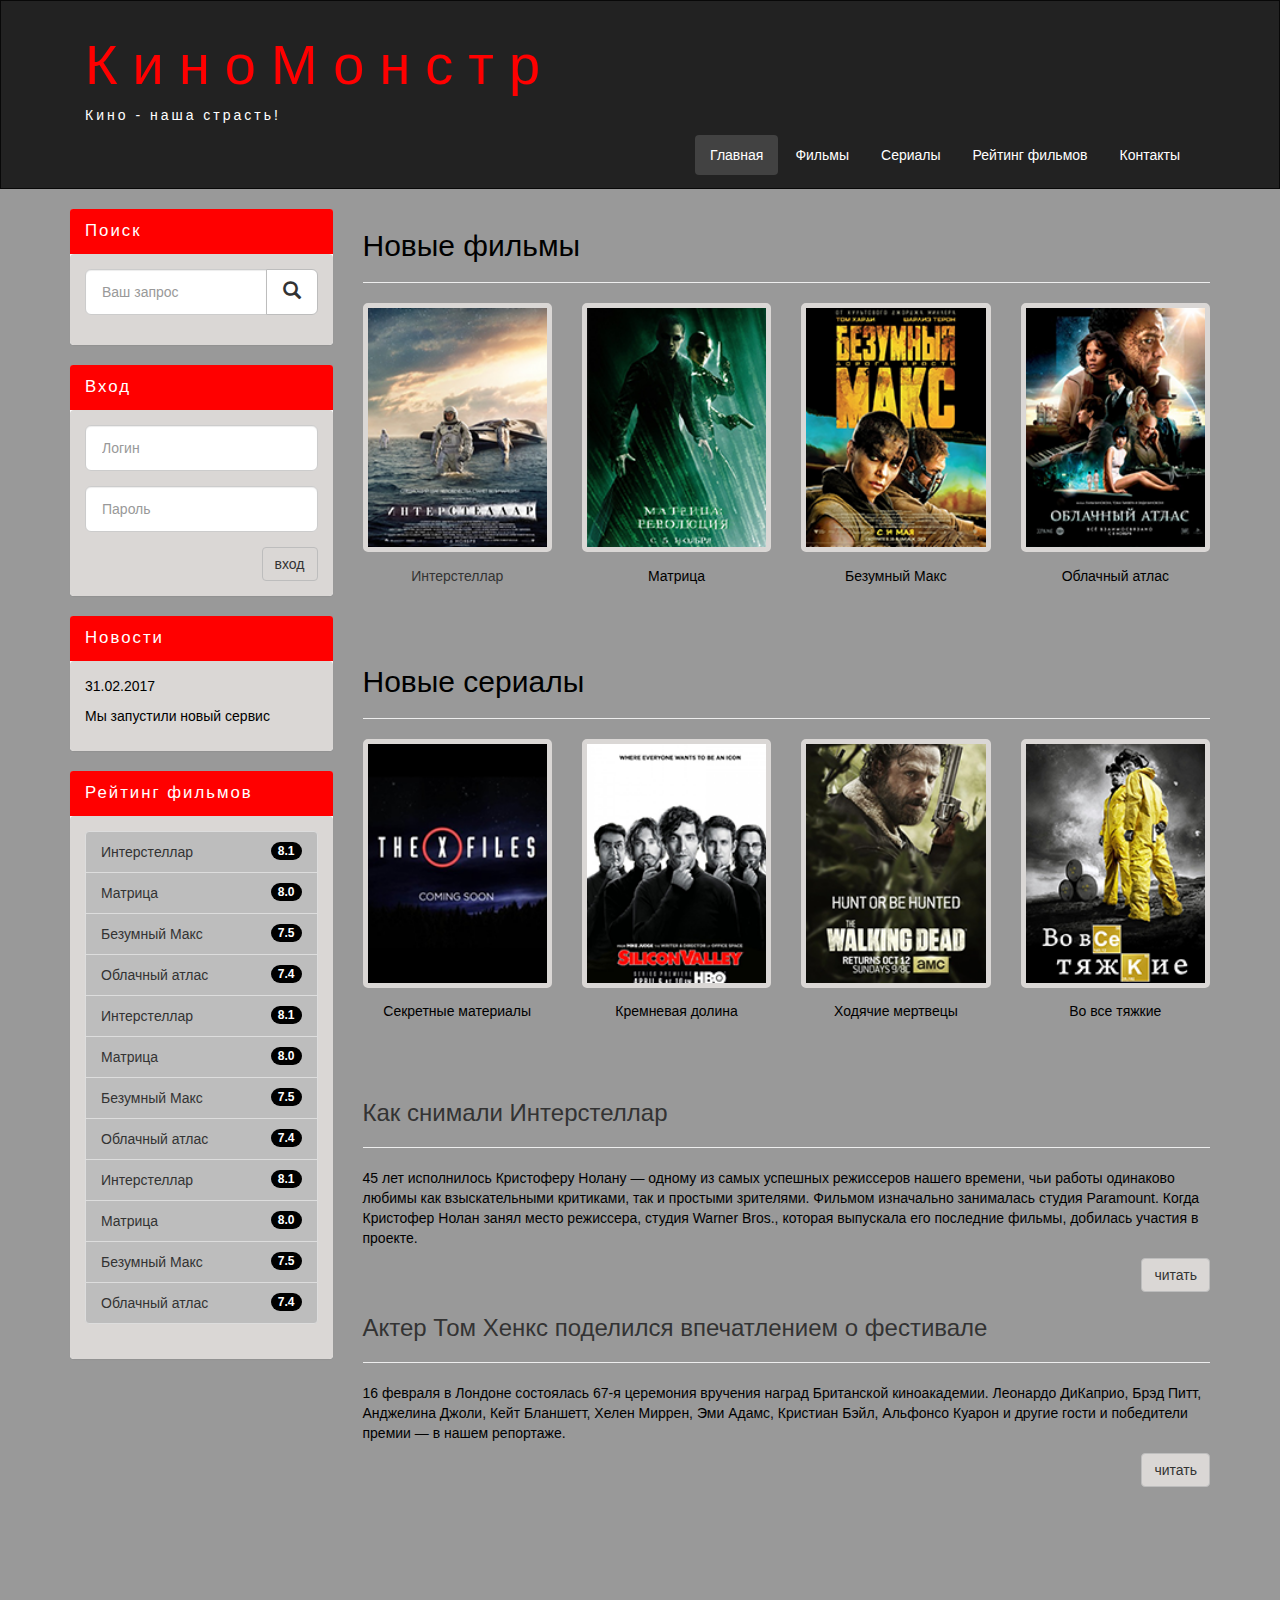
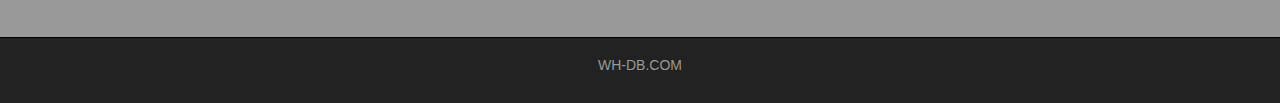
<file: index.html>
<!DOCTYPE html>
<html lang="ru">

<head>
  <meta charset="utf-8">
  <meta http-equiv="X-UA-Compatible" content="IE=edge">
  <meta name="viewport" content="width=device-width, initial-scale=1">
  <!-- The above 3 meta tags *must* come first in the head; any other head content must come *after* these tags -->
  <!-- <title>Киномонстр Bootstrap</title> -->

  <!-- Bootstrap -->
  <link href="assets/css/bootstrap.min.css" rel="stylesheet">

  <!-- HTML5 shim and Respond.js for IE8 support of HTML5 elements and media queries -->
  <!-- WARNING: Respond.js doesn't work if you view the page via file:// -->
  <!--[if lt IE 9]>
      <script src="https://oss.maxcdn.com/html5shiv/3.7.3/html5shiv.min.js"></script>
      <script src="https://oss.maxcdn.com/respond/1.4.2/respond.min.js"></script>
    <![endif]-->
  <link rel="stylesheet" href="assets/css/style.css">
  <link rel="icon" href="assets/img/filmstrip_PNG115.png">
</head>

<body>


  <div class="container-fluid">
    <!-- на всю ширину экрана -->
    <div class="row">
      <!-- убираем отступы -->

      <nav role="navigation" class="navbar navbar-inverse">
        <div class="container">

          <div class="navbar-header header">

            <div class="container">

              <div class="row">

                <div class="col-lg-12">
                  <h1><a href="index.html">КиноМонстр</a></h1>
                  <p>Кино - наша страсть!</p>
                </div>

              </div>

            </div>

            <button type="button" data-target="#navbarCollapse" data-toggle="collapse" class="navbar-toggle">

              <span class="sr-only">Toggle navigation</span>
              <span class="icon-bar"></span>
              <span class="icon-bar"></span>
              <span class="icon-bar"></span>

            </button>

          </div>

          <div id="navbarCollapse" class="collapse navbar-collapse navbar-right">

            <ul class="nav nav-pills">
              <!-- выстраивает пункты меню по горизонтали -->
              <li class="active"> <a href="index.html">Главная</a> </li>
              <li> <a href="films.html">Фильмы</a> </li>
              <li> <a href="#">Сериалы</a> </li>
              <li> <a href="rating.html">Рейтинг фильмов</a> </li>
              <li> <a href="contact.html">Контакты</a> </li>
              <!-- чтобы создать 5 элементов Li можно пиcать Li*5 нажать tab-->
            </ul>

          </div>

        </div>
      </nav>

    </div>
  </div>


  <div class="wrapper">

    <div class="container">

      <div class="row">

        <div class="col-lg-9 col-lg-push-3">
          <!-- Меняем блоки местами col-lg-push-3 -->

          <form role="search" class="visible-xs">
            <!--отображать на маленьких экранах только-->
            <div class="form-group">
              <div class="input-group">
                <input type="search" class="form-control input-lg" placeholder="Ваш запрос">
                <div class="input-group-btn">
                  <button class="btn btn-default btn-lg" type="submit"><i
                      class="glyphicon glyphicon-search"></i></button>
                </div>
              </div>
            </div>
          </form>

          <h2>Новые фильмы</h2>
          <hr> <!-- линия -->
          <div class="row">

            <div class="films_block col-lg-3 col-md-3 col-sm-3 col-xs-6">
              <a href="show.html"><img src="assets/img/inter.png" alt="интерстеллар"></a>
              <div class="film_label"><a href="show.html">Интерстеллар</a></div>
            </div>

            <div class="films_block col-lg-3 col-md-3 col-sm-3 col-xs-6">
              <img src="assets/img/matrix.png" alt="матрица">
              <div class="film_label">Матрица</div>
            </div>

            <div class="films_block col-lg-3 col-md-3 col-sm-3 col-xs-6">
              <img src="assets/img/max.png" alt="безумный макс">
              <div class="film_label">Безумный Макс</div>
            </div>

            <div class="films_block col-lg-3 col-md-3 col-sm-3 col-xs-6">
              <img src="assets/img/cloud.png" alt="облачный атлас">
              <div class="film_label">Облачный атлас</div>
            </div>

          </div>

          <div class="margin-8"></div> <!-- отступ между блоками фильмов и сериалов -->

          <h2>Новые сериалы</h2>
          <hr>
          <div class="row">

            <div class="films_block col-lg-3 col-md-3 col-sm-3 col-xs-6">
              <img src="assets/img/xfiles.png" alt="секретные материалы">
              <div class="film_label">Секретные материалы</div>
            </div>

            <div class="films_block col-lg-3 col-md-3 col-sm-3 col-xs-6">
              <img src="assets/img/silicon.png" alt="кремневая долина">
              <div class="film_label">Кремневая долина</div>
            </div>

            <div class="films_block col-lg-3 col-md-3 col-sm-3 col-xs-6">
              <img src="assets/img/dead.png" alt="ходячие мертвецы">
              <div class="film_label">Ходячие мертвецы</div>
            </div>

            <div class="films_block col-lg-3 col-md-3 col-sm-3 col-xs-6">
              <img src="assets/img/breakingbad.png" alt="во все тяжкие">
              <div class="film_label">Во все тяжкие</div>
            </div>

          </div>

          <div class="margin-8"></div>

          <a href="#">
            <h3>Как снимали Интерстеллар</h3>
          </a>
          <hr>
          <p>
            45 лет исполнилось Кристоферу Нолану — одному из самых успешных режиссеров нашего времени, чьи работы
            одинаково любимы как взыскательными критиками, так и простыми зрителями. Фильмом изначально занималась
            студия Paramount. Когда Кристофер Нолан занял место режиссера, студия Warner Bros., которая выпускала его
            последние фильмы, добилась участия в проекте.
          </p>
          <a href="#" class="btn btn-default pull-right">читать</a>

          <div class="margin-8"></div>

          <a href="#">
            <h3>Актер Том Хенкс поделился впечатлением о фестивале</h3>
          </a>
          <hr>
          <p>
            16 февраля в Лондоне состоялась 67-я церемония вручения наград Британской киноакадемии. Леонардо ДиКаприо,
            Брэд Питт, Анджелина Джоли, Кейт Бланшетт, Хелен Миррен, Эми Адамс, Кристиан Бэйл, Альфонсо Куарон и другие
            гости и победители премии — в нашем репортаже.
          </p>
          <a href="#" class="btn btn-default pull-right">читать</a>

          <div class="margin-8 clear"></div>

        </div>

        <div class="col-lg-3 col-lg-pull-9">
          <!-- Меняем блоки местами col-lg-pull-9 -->

          <div class="panel panel-info hidden-xs">
            <!--скрывать на маленьких экранах-->
            <div class="panel-heading">
              <div class="sidebar-header">Поиск</div>
            </div>
            <div class="panel-body">
              <form role="search">
                <div class="form-group">
                  <div class="input-group">
                    <input type="search" class="form-control input-lg" placeholder="Ваш запрос">
                    <div class="input-group-btn">
                      <button class="btn btn-default btn-lg" type="submit"><i
                          class="glyphicon glyphicon-search"></i></button>
                    </div>
                  </div>
                </div>
              </form>
            </div>
          </div>

          <div class="panel panel-info">
            <div class="panel-heading">
              <div class="sidebar-header">Вход</div>
            </div>
            <div class="panel-body">

              <form role="form">
                <div class="form-group">
                  <input type="text" class="form-control input-lg" placeholder="Логин">
                </div>
                <div class="form-group">
                  <input type="password" class="form-control input-lg" placeholder="Пароль">
                </div>
                <button type="submit" class="btn btn-default pull-right">вход</button>
              </form>

            </div>
          </div>

          <div class="panel panel-info">
            <div class="panel-heading">
              <div class="sidebar-header">Новости</div>
            </div>
            <div class="panel-body">
              <p>31.02.2017</p>
              <p>Мы запустили новый сервис</p>
            </div>
          </div>

          <div class="panel panel-info">
            <div class="panel-heading">
              <div class="sidebar-header">Рейтинг фильмов</div>
            </div>
            <div class="panel-body">

              <ul class="list-group">

                <li class="list-group-item list-group-item-warning">
                  <!--warning,info,danger,success-->
                  <span class="badge">8.1</span>
                  <a href="show.html">Интерстеллар</a>
                </li>

                <li class="list-group-item list-group-item-warning">
                  <span class="badge">8.0</span>
                  <a href="#">Матрица</a>
                </li>

                <li class="list-group-item list-group-item-warning">
                  <span class="badge">7.5</span>
                  <a href="#">Безумный Макс</a>
                </li>

                <li class="list-group-item list-group-item-warning">
                  <span class="badge">7.4</span>
                  <a href="#">Облачный атлас</a>
                </li>

                <li class="list-group-item list-group-item-warning">
                  <!--warning,info,danger,success-->
                  <span class="badge">8.1</span>
                  <a href="#">Интерстеллар</a>
                </li>

                <li class="list-group-item list-group-item-warning">
                  <span class="badge">8.0</span>
                  <a href="#">Матрица</a>
                </li>

                <li class="list-group-item list-group-item-warning">
                  <span class="badge">7.5</span>
                  <a href="#">Безумный Макс</a>
                </li>

                <li class="list-group-item list-group-item-warning">
                  <span class="badge">7.4</span>
                  <a href="#">Облачный атлас</a>
                </li>

                <li class="list-group-item list-group-item-warning">
                  <!--warning,info,danger,success-->
                  <span class="badge">8.1</span>
                  <a href="#">Интерстеллар</a>
                </li>

                <li class="list-group-item list-group-item-warning">
                  <span class="badge">8.0</span>
                  <a href="#">Матрица</a>
                </li>

                <li class="list-group-item list-group-item-warning">
                  <span class="badge">7.5</span>
                  <a href="#">Безумный Макс</a>
                </li>

                <li class="list-group-item list-group-item-warning">
                  <span class="badge">7.4</span>
                  <a href="#">Облачный атлас</a>
                </li>

              </ul>

            </div>
          </div>

        </div>

      </div>

    </div>

    <div class="clear"></div>

  </div>

  <footer>

    <div class="container">
      <p class="text-center"> <a href="http://ru.wh-db.com" target="blank">WH-DB.COM</a> </p>
    </div>

  </footer>



  <!-- jQuery (necessary for Bootstrap's JavaScript plugins) -->
  <script src="https://ajax.googleapis.com/ajax/libs/jquery/1.12.4/jquery.min.js"></script>
  <!-- Include all compiled plugins (below), or include individual files as needed -->
  <script src="assets/js/bootstrap.min.js"></script>
</body>

</html>
</file>
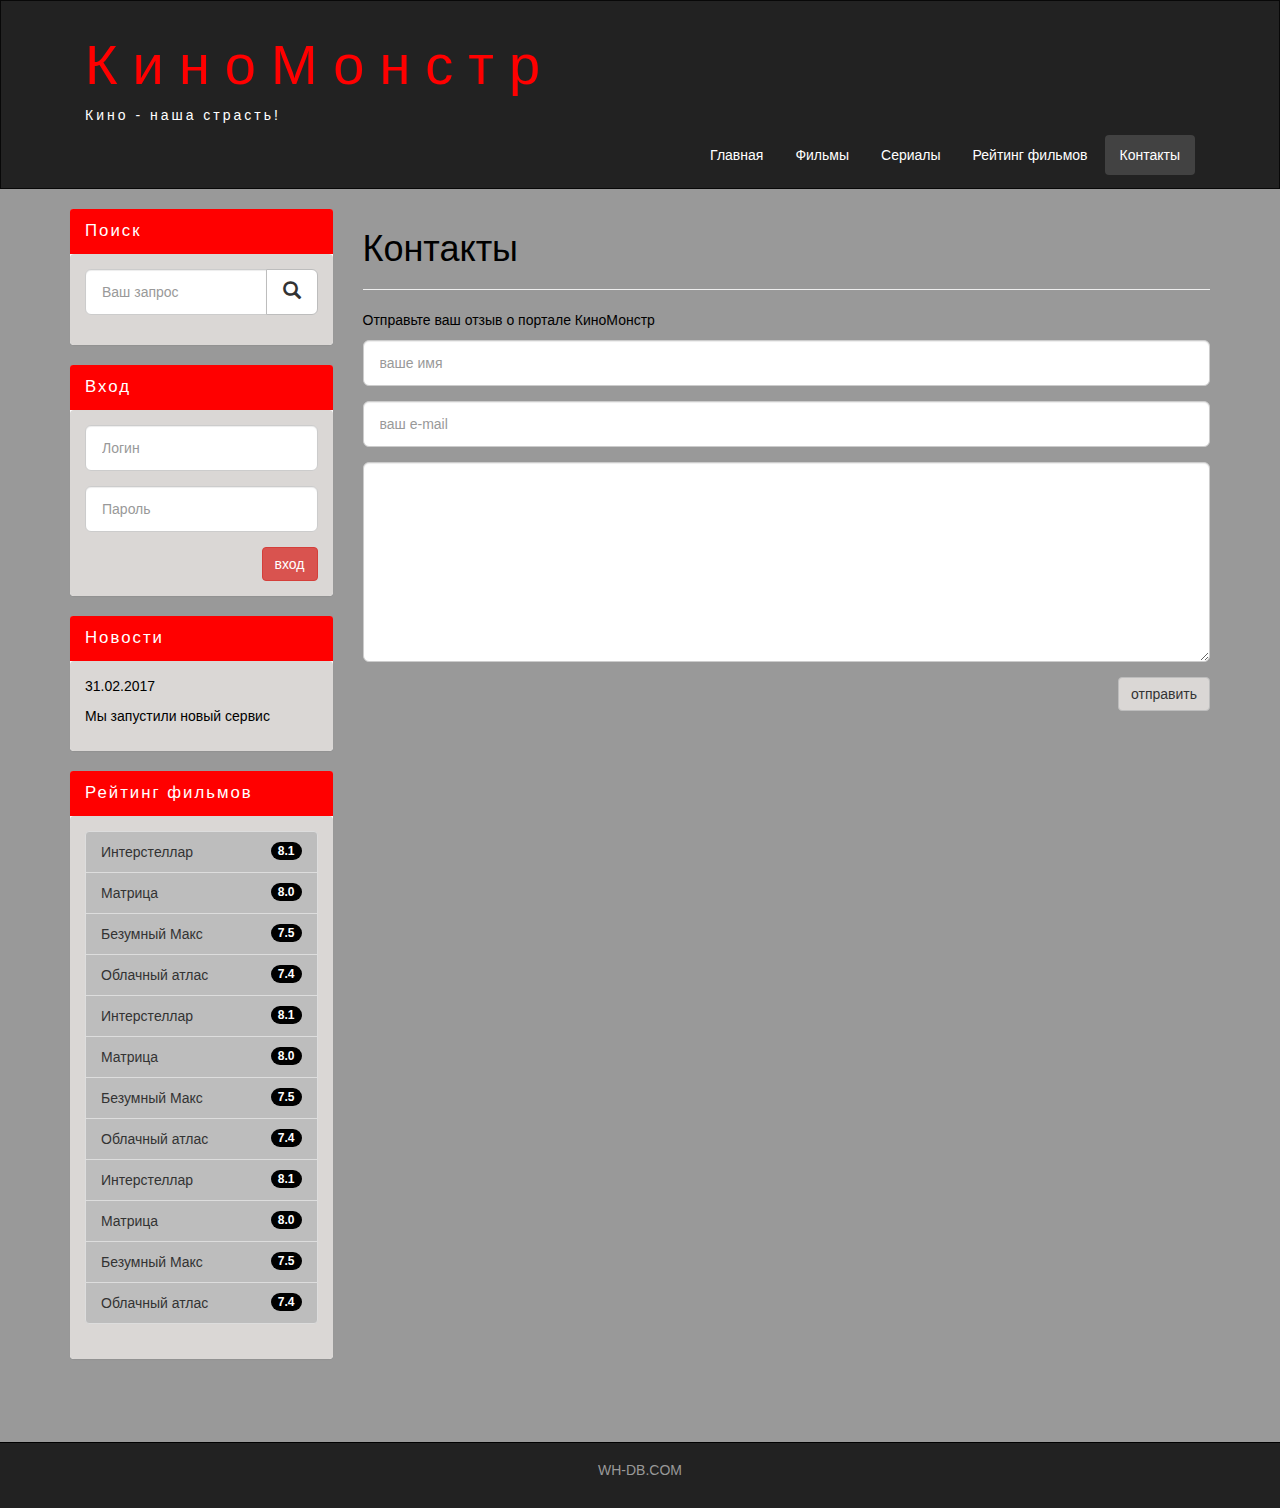
<file: contact.html>
<!DOCTYPE html>
<html lang="ru">
  <head>
    <meta charset="utf-8">
    <meta http-equiv="X-UA-Compatible" content="IE=edge">
    <meta name="viewport" content="width=device-width, initial-scale=1">
    <!-- The above 3 meta tags *must* come first in the head; any other head content must come *after* these tags -->
    <title>Контакты</title>

    <!-- Bootstrap -->
    <link href="assets/css/bootstrap.min.css" rel="stylesheet">

    <!-- HTML5 shim and Respond.js for IE8 support of HTML5 elements and media queries -->
    <!-- WARNING: Respond.js doesn't work if you view the page via file:// -->
    <!--[if lt IE 9]>
      <script src="https://oss.maxcdn.com/html5shiv/3.7.3/html5shiv.min.js"></script>
      <script src="https://oss.maxcdn.com/respond/1.4.2/respond.min.js"></script>
    <![endif]-->
    <link rel="stylesheet" href="assets/css/style.css">
    <link rel="icon" href="assets/img/filmstrip_PNG115.png">
  </head>
  <body>
    

    <div class="container-fluid"> <!-- на всю ширину экрана -->
      <div class="row"> <!-- убираем отступы -->
        
        <nav role="navigation" class="navbar navbar-inverse">
          <div class="container">

            <div class="navbar-header header">

              <div class="container">
                
                <div class="row">
                  
                  <div class="col-lg-12">
                    <h1><a href="index.html">КиноМонстр</a></h1>
                    <p>Кино - наша страсть!</p>
                  </div>

                </div>

              </div>

              <button type="button" data-target="#navbarCollapse" data-toggle="collapse" class="navbar-toggle">
                
                <span class="sr-only">Toggle navigation</span>
                <span class="icon-bar"></span>
                <span class="icon-bar"></span>
                <span class="icon-bar"></span>

              </button>

            </div>
            
            <div id="navbarCollapse" class="collapse navbar-collapse navbar-right">
              
              <ul class="nav nav-pills"> <!-- выстраивает пункты меню по горизонтали -->
                <li> <a href="index.html">Главная</a> </li>
                <li> <a href="films.html">Фильмы</a> </li>                      
                <li> <a href="#">Сериалы</a> </li>
                <li> <a href="rating.html">Рейтинг фильмов</a> </li>
                <li class="active"> <a href="contact.html">Контакты</a> </li> <!-- чтобы создать 5 элементов Li можно пиcать Li*5 нажать tab-->
              </ul>

            </div>

          </div>
        </nav>

      </div>
    </div>


    <div class="wrapper">
      
      <div class="container">
        
        <div class="row">
          
          <div class="col-lg-9 col-lg-push-3"> 

            <form role="search" class="visible-xs"> <!--отображать на маленьких экранах только-->
              <div class="form-group">
                <div class="input-group">
                  <input type="search" class="form-control input-lg" placeholder="Ваш запрос">
                  <div class="input-group-btn">
                    <button class="btn btn-default btn-lg" type="submit"><i class="glyphicon glyphicon-search"></i></button>
                  </div>
                </div>
              </div>
            </form> 

            <h1>Контакты</h1>
            <hr>

            <p>
              Отправьте ваш отзыв о портале КиноМонстр
            </p>

            <form>
              <div class="form-group">
                <input type="text" placeholder="ваше имя" class="form-control input-lg">
              </div>
            <form>
              <div class="form-group">
                <input type="text" placeholder="ваш e-mail" class="form-control input-lg">
              </div>
              <div class="form-group">
                <textarea class="form-control"></textarea>
              </div>
              <button class="btn btn-default pull-right">отправить</button>
            </form>

            <div class="margin-8 clear"></div>

           
          </div> 

          <div class="col-lg-3 col-lg-pull-9">
            
            <div class="panel panel-info hidden-xs"><!--скрывать на маленьких экранах-->
              <div class="panel-heading"><div class="sidebar-header">Поиск</div></div>
              <div class="panel-body">
                <form role="search">
                  <div class="form-group">
                    <div class="input-group">
                      <input type="search" class="form-control input-lg" placeholder="Ваш запрос">
                      <div class="input-group-btn">
                        <button class="btn btn-default btn-lg" type="submit"><i class="glyphicon glyphicon-search"></i></button>
                      </div>
                    </div>
                  </div>
                </form> 
              </div>
            </div>

            <div class="panel panel-info">
              <div class="panel-heading"><div class="sidebar-header">Вход</div></div>
              <div class="panel-body">

                <form role="form">
                  <div class="form-group">
                    <input type="text" class="form-control input-lg" placeholder="Логин">
                  </div>
                  <div class="form-group">
                    <input type="password" class="form-control input-lg" placeholder="Пароль">
                  </div>
                  <button type="submit" class="btn btn-danger pull-right">вход</button>
                </form>

              </div>
            </div>

            <div class="panel panel-info">
              <div class="panel-heading"><div class="sidebar-header">Новости</div></div>
              <div class="panel-body">
                <p>31.02.2017</p>
                <p>Мы запустили новый сервис</p>
              </div>
            </div>

            <div class="panel panel-info">
              <div class="panel-heading"><div class="sidebar-header">Рейтинг фильмов</div></div>
              <div class="panel-body">

                <ul class="list-group">

                  <li class="list-group-item list-group-item-warning"><!--warning,info,danger,success-->
                    <span class="badge">8.1</span>
                    <a href="show.html">Интерстеллар</a>
                  </li>

                  <li class="list-group-item list-group-item-warning">
                    <span class="badge">8.0</span>
                    <a href="#">Матрица</a>
                  </li>

                  <li class="list-group-item list-group-item-warning">
                    <span class="badge">7.5</span>
                    <a href="#">Безумный Макс</a>
                  </li>

                  <li class="list-group-item list-group-item-warning">
                    <span class="badge">7.4</span>
                    <a href="#">Облачный атлас</a>
                  </li>

                  <li class="list-group-item list-group-item-warning"><!--warning,info,danger,success-->
                    <span class="badge">8.1</span>
                    <a href="#">Интерстеллар</a>
                  </li>

                  <li class="list-group-item list-group-item-warning">
                    <span class="badge">8.0</span>
                    <a href="#">Матрица</a>
                  </li>

                  <li class="list-group-item list-group-item-warning">
                    <span class="badge">7.5</span>
                    <a href="#">Безумный Макс</a>
                  </li>

                  <li class="list-group-item list-group-item-warning">
                    <span class="badge">7.4</span>
                    <a href="#">Облачный атлас</a>
                  </li>

                  <li class="list-group-item list-group-item-warning"><!--warning,info,danger,success-->
                    <span class="badge">8.1</span>
                    <a href="#">Интерстеллар</a>
                  </li>

                  <li class="list-group-item list-group-item-warning">
                    <span class="badge">8.0</span>
                    <a href="#">Матрица</a>
                  </li>

                  <li class="list-group-item list-group-item-warning">
                    <span class="badge">7.5</span>
                    <a href="#">Безумный Макс</a>
                  </li>

                  <li class="list-group-item list-group-item-warning">
                    <span class="badge">7.4</span>
                    <a href="#">Облачный атлас</a>
                  </li>

                </ul>

              </div>
            </div>

          </div> 

        </div>

      </div>

      <div class="clear"></div>

    </div>

    <footer>
      
      <div class="container">
        <p class="text-center"> <a href="http://ru.wh-db.com" target="blank">WH-DB.COM</a> </p>
      </div>

    </footer>
    


    <!-- jQuery (necessary for Bootstrap's JavaScript plugins) -->
    <script src="https://ajax.googleapis.com/ajax/libs/jquery/1.12.4/jquery.min.js"></script>
    <!-- Include all compiled plugins (below), or include individual files as needed -->
    <script src="assets/js/bootstrap.min.js"></script>
  </body>
</html>
</file>
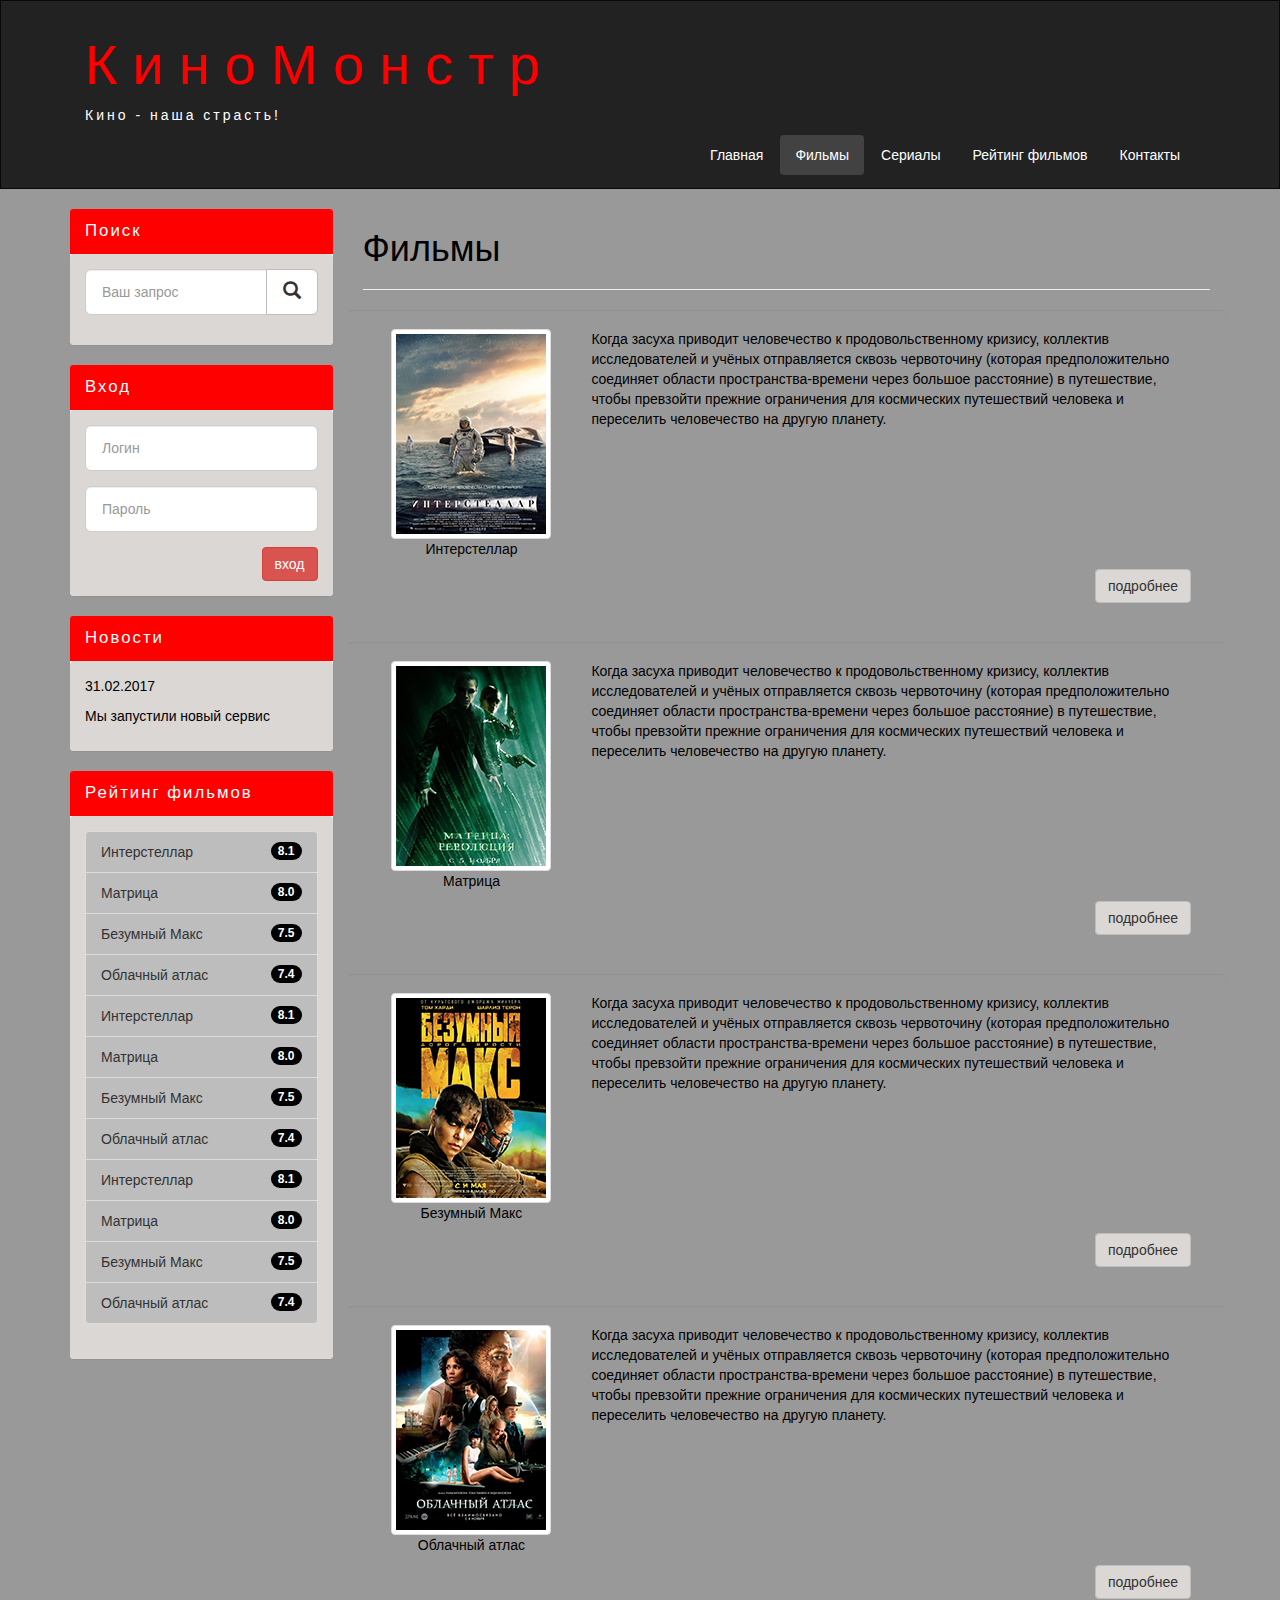
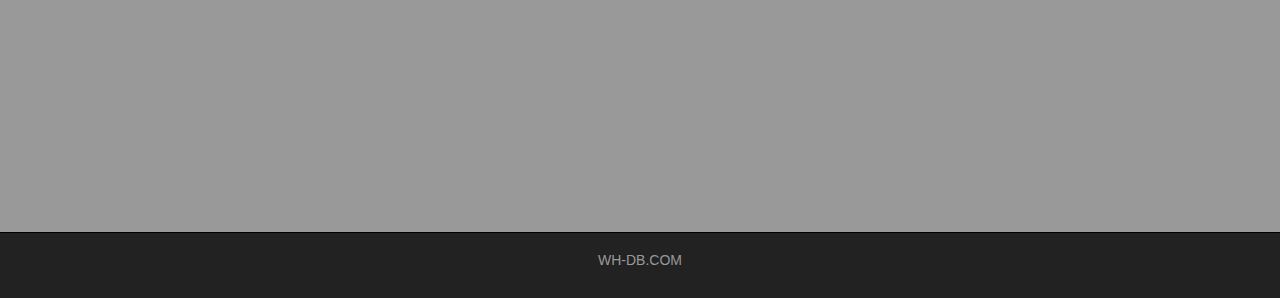
<file: films.html>
<!DOCTYPE html>
<html lang="ru">
  <head>
    <meta charset="utf-8">
    <meta http-equiv="X-UA-Compatible" content="IE=edge">
    <meta name="viewport" content="width=device-width, initial-scale=1">
    <!-- The above 3 meta tags *must* come first in the head; any other head content must come *after* these tags -->
    <title>Фильмы</title>

    <!-- Bootstrap -->
    <link href="assets/css/bootstrap.min.css" rel="stylesheet">

    <!-- HTML5 shim and Respond.js for IE8 support of HTML5 elements and media queries -->
    <!-- WARNING: Respond.js doesn't work if you view the page via file:// -->
    <!--[if lt IE 9]>
      <script src="https://oss.maxcdn.com/html5shiv/3.7.3/html5shiv.min.js"></script>
      <script src="https://oss.maxcdn.com/respond/1.4.2/respond.min.js"></script>
    <![endif]-->
    <link rel="stylesheet" href="assets/css/style.css">
    <link rel="icon" href="assets/img/filmstrip_PNG115.png">
  </head>
  <body>
    

    <div class="container-fluid"> <!-- на всю ширину экрана -->
      <div class="row"> <!-- убираем отступы -->
        
        <nav role="navigation" class="navbar navbar-inverse">
          <div class="container">

            <div class="navbar-header header">

              <div class="container">
                
                <div class="row">
                  
                  <div class="col-lg-12">
                    <h1><a href="index.html">КиноМонстр</a></h1>
                    <p>Кино - наша страсть!</p>
                  </div>

                </div>

              </div>

              <button type="button" data-target="#navbarCollapse" data-toggle="collapse" class="navbar-toggle">
                
                <span class="sr-only">Toggle navigation</span>
                <span class="icon-bar"></span>
                <span class="icon-bar"></span>
                <span class="icon-bar"></span>

              </button>

            </div>
            
            <div id="navbarCollapse" class="collapse navbar-collapse navbar-right">
              
              <ul class="nav nav-pills"> <!-- выстраивает пункты меню по горизонтали -->
                <li> <a href="index.html">Главная</a> </li>
                <li class="active"> <a href="films.html">Фильмы</a> </li>     
                <li> <a href="#">Сериалы</a> </li>
                <li> <a href="rating.html">Рейтинг фильмов</a> </li>
                <li> <a href="contact.html">Контакты</a> </li> <!-- чтобы создать 5 элементов Li можно пиcать Li*5 нажать tab-->
              </ul>

            </div>

          </div>
        </nav>

      </div>
    </div>


    <div class="wrapper">
      
      <div class="container">
        
        <div class="row">
          
          <div class="col-lg-9 col-lg-push-3"> 

            <form role="search" class="visible-xs"> <!--отображать на маленьких экранах только-->
              <div class="form-group">
                <div class="input-group">
                  <input type="search" class="form-control input-lg" placeholder="Ваш запрос">
                  <div class="input-group-btn">
                    <button class="btn btn-default btn-lg" type="submit"><i class="glyphicon glyphicon-search"></i></button>
                  </div>
                </div>
              </div>
            </form> 

            <h1>Фильмы</h1>
            <hr>

            <div class="row">
              <div class="well clearfix"> <!--clearfix убирает обтекание элементов -->

                <div class="col-lg-3 col-md-2 text-center">
                  <img class="img-thumbnail" src="assets/img/inter.png" alt="интерстеллар"><!--"img-thumbnail" добавляет рамочку картинке -->
                  <p>Интерстеллар</p>
                </div>

                <div class="col-lg-9 col-md-10">
                  <p>
                    Когда засуха приводит человечество к продовольственному кризису, коллектив исследователей и учёных отправляется сквозь червоточину (которая предположительно соединяет области пространства-времени через большое расстояние) в путешествие, чтобы превзойти прежние ограничения для космических путешествий человека и переселить человечество на другую планету.
                  </p>
                </div>
                
                <div class="col-lg-12">
                  <a href="show.html" class="btn btn-default pull-right">подробнее</a>
                </div>

              </div>
            </div>


            <div class="row">
              <div class="well clearfix"> <!--clearfix убирает обтекание элементов -->

                <div class="col-lg-3 col-md-2 text-center">
                  <img class="img-thumbnail" src="assets/img/matrix.png" alt="матрица"><!--"img-thumbnail" добавляет рамочку картинке -->
                  <p>Матрица</p>
                </div>

                <div class="col-lg-9 col-md-10">
                  <p>
                    Когда засуха приводит человечество к продовольственному кризису, коллектив исследователей и учёных отправляется сквозь червоточину (которая предположительно соединяет области пространства-времени через большое расстояние) в путешествие, чтобы превзойти прежние ограничения для космических путешествий человека и переселить человечество на другую планету.
                  </p>
                </div>
                
                <div class="col-lg-12">
                  <a href="show.html" class="btn btn-default pull-right">подробнее</a>
                </div>

              </div>
            </div>


            <div class="row">
              <div class="well clearfix"> <!--clearfix убирает обтекание элементов -->

                <div class="col-lg-3 col-md-2 text-center">
                  <img class="img-thumbnail" src="assets/img/max.png" alt="безумный макс"><!--"img-thumbnail" добавляет рамочку картинке -->
                  <p>Безумный Макс</p>
                </div>

                <div class="col-lg-9 col-md-10">
                  <p>
                    Когда засуха приводит человечество к продовольственному кризису, коллектив исследователей и учёных отправляется сквозь червоточину (которая предположительно соединяет области пространства-времени через большое расстояние) в путешествие, чтобы превзойти прежние ограничения для космических путешествий человека и переселить человечество на другую планету.
                  </p>
                </div>
                
                <div class="col-lg-12">
                  <a href="show.html" class="btn btn-default pull-right">подробнее</a>
                </div>

              </div>
            </div>


            <div class="row">
              <div class="well clearfix"> <!--clearfix убирает обтекание элементов -->

                <div class="col-lg-3 col-md-2 text-center">
                  <img class="img-thumbnail" src="assets/img/cloud.png" alt="облачный атлас"><!--"img-thumbnail" добавляет рамочку картинке -->
                  <p>Облачный атлас</p>
                </div>

                <div class="col-lg-9 col-md-10">
                  <p>
                    Когда засуха приводит человечество к продовольственному кризису, коллектив исследователей и учёных отправляется сквозь червоточину (которая предположительно соединяет области пространства-времени через большое расстояние) в путешествие, чтобы превзойти прежние ограничения для космических путешествий человека и переселить человечество на другую планету.
                  </p>
                </div>
                
                <div class="col-lg-12">
                  <a href="show.html" class="btn btn-default pull-right">подробнее</a>
                </div>

              </div>
            </div>

            <div class="margin-8 clear"></div>

           
          </div> 

          <div class="col-lg-3 col-lg-pull-9">
            
            <div class="panel panel-info hidden-xs"><!--скрывать на маленьких экранах-->
              <div class="panel-heading"><div class="sidebar-header">Поиск</div></div>
              <div class="panel-body">
                <form role="search">
                  <div class="form-group">
                    <div class="input-group">
                      <input type="search" class="form-control input-lg" placeholder="Ваш запрос">
                      <div class="input-group-btn">
                        <button class="btn btn-default btn-lg" type="submit"><i class="glyphicon glyphicon-search"></i></button>
                      </div>
                    </div>
                  </div>
                </form> 
              </div>
            </div>

            <div class="panel panel-info">
              <div class="panel-heading"><div class="sidebar-header">Вход</div></div>
              <div class="panel-body">

                <form role="form">
                  <div class="form-group">
                    <input type="text" class="form-control input-lg" placeholder="Логин">
                  </div>
                  <div class="form-group">
                    <input type="password" class="form-control input-lg" placeholder="Пароль">
                  </div>
                  <button type="submit" class="btn btn-danger pull-right">вход</button>
                </form>

              </div>
            </div>

            <div class="panel panel-info">
              <div class="panel-heading"><div class="sidebar-header">Новости</div></div>
              <div class="panel-body">
                <p>31.02.2017</p>
                <p>Мы запустили новый сервис</p>
              </div>
            </div>

            <div class="panel panel-info">
              <div class="panel-heading"><div class="sidebar-header">Рейтинг фильмов</div></div>
              <div class="panel-body">

                <ul class="list-group">

                  <li class="list-group-item list-group-item-warning"><!--warning,info,danger,success-->
                    <span class="badge">8.1</span>
                    <a href="show.html">Интерстеллар</a>
                  </li>

                  <li class="list-group-item list-group-item-warning">
                    <span class="badge">8.0</span>
                    <a href="#">Матрица</a>
                  </li>

                  <li class="list-group-item list-group-item-warning">
                    <span class="badge">7.5</span>
                    <a href="#">Безумный Макс</a>
                  </li>

                  <li class="list-group-item list-group-item-warning">
                    <span class="badge">7.4</span>
                    <a href="#">Облачный атлас</a>
                  </li>

                  <li class="list-group-item list-group-item-warning"><!--warning,info,danger,success-->
                    <span class="badge">8.1</span>
                    <a href="#">Интерстеллар</a>
                  </li>

                  <li class="list-group-item list-group-item-warning">
                    <span class="badge">8.0</span>
                    <a href="#">Матрица</a>
                  </li>

                  <li class="list-group-item list-group-item-warning">
                    <span class="badge">7.5</span>
                    <a href="#">Безумный Макс</a>
                  </li>

                  <li class="list-group-item list-group-item-warning">
                    <span class="badge">7.4</span>
                    <a href="#">Облачный атлас</a>
                  </li>

                  <li class="list-group-item list-group-item-warning"><!--warning,info,danger,success-->
                    <span class="badge">8.1</span>
                    <a href="#">Интерстеллар</a>
                  </li>

                  <li class="list-group-item list-group-item-warning">
                    <span class="badge">8.0</span>
                    <a href="#">Матрица</a>
                  </li>

                  <li class="list-group-item list-group-item-warning">
                    <span class="badge">7.5</span>
                    <a href="#">Безумный Макс</a>
                  </li>

                  <li class="list-group-item list-group-item-warning">
                    <span class="badge">7.4</span>
                    <a href="#">Облачный атлас</a>
                  </li>

                </ul>

              </div>
            </div>

          </div> 

        </div>

      </div>

      <div class="clear"></div>

    </div>

    <footer>
      
      <div class="container">
        <p class="text-center"> <a href="http://ru.wh-db.com" target="blank">WH-DB.COM</a> </p>
      </div>

    </footer>
    


    <!-- jQuery (necessary for Bootstrap's JavaScript plugins) -->
    <script src="https://ajax.googleapis.com/ajax/libs/jquery/1.12.4/jquery.min.js"></script>
    <!-- Include all compiled plugins (below), or include individual files as needed -->
    <script src="assets/js/bootstrap.min.js"></script>
  </body>
</html>
</file>
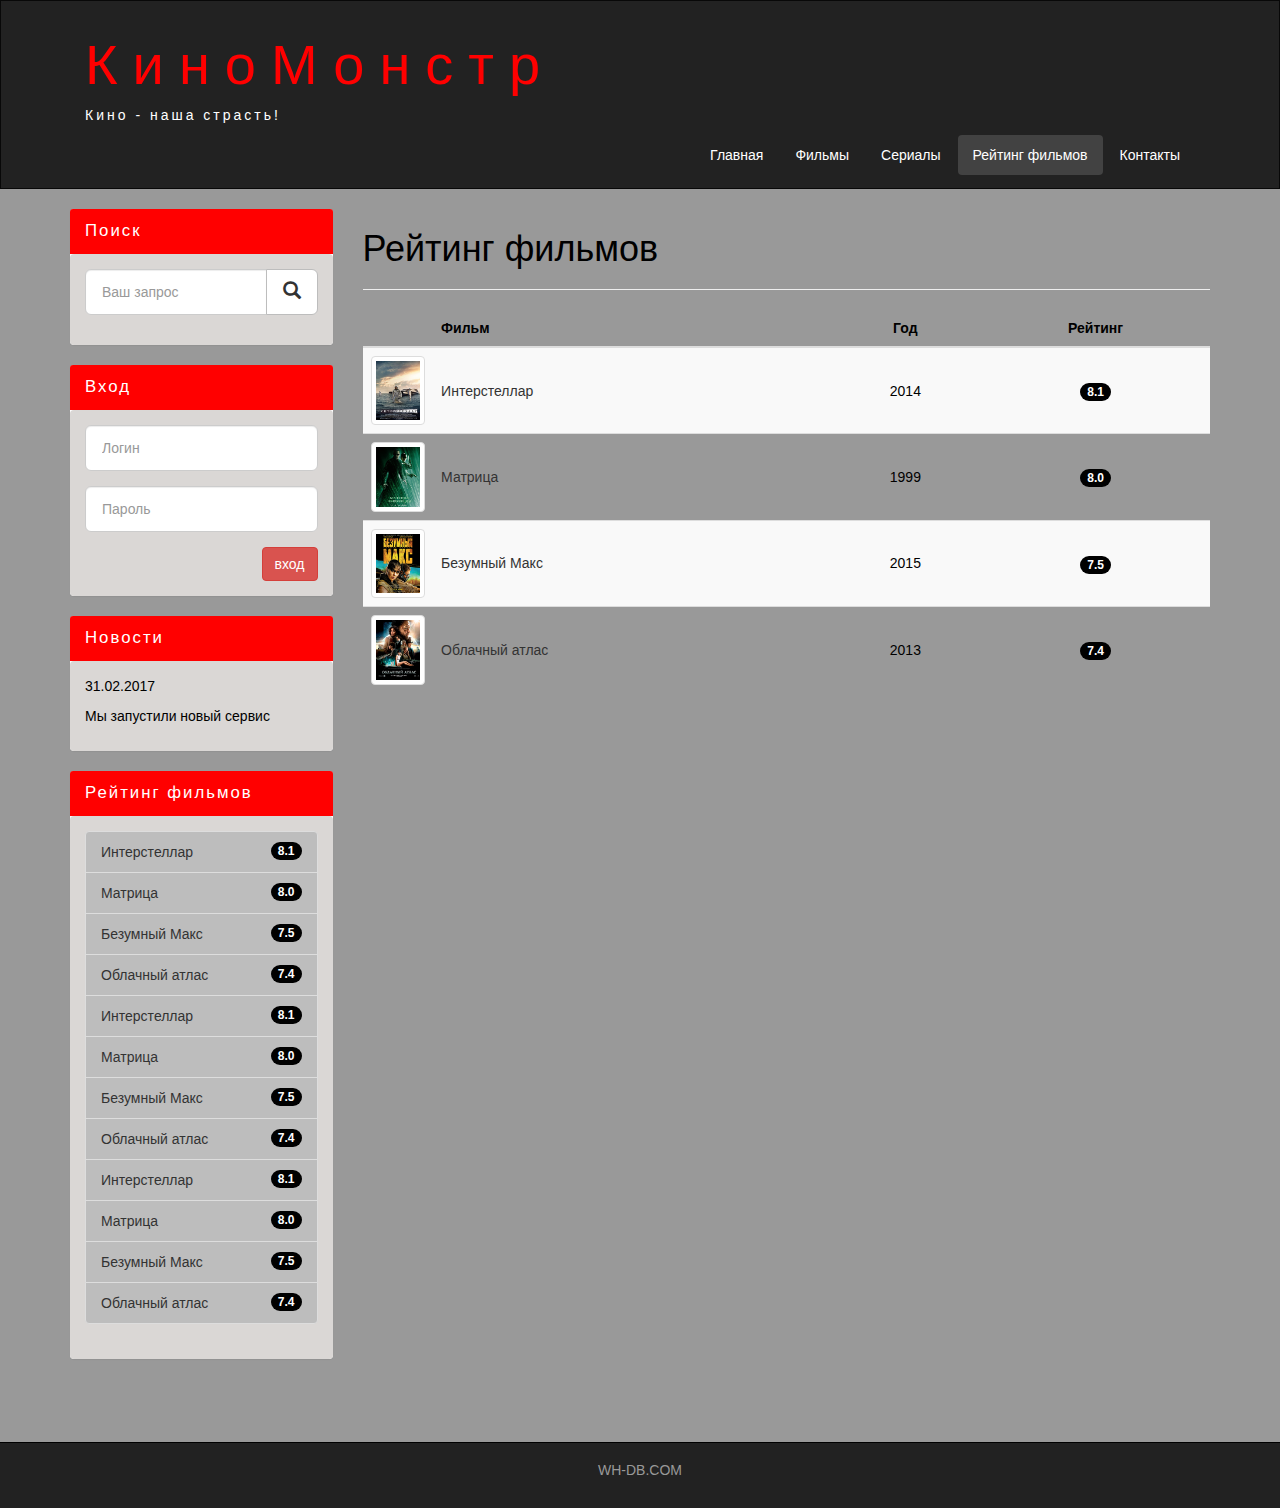
<file: rating.html>
<!DOCTYPE html>
<html lang="ru">
  <head>
    <meta charset="utf-8">
    <meta http-equiv="X-UA-Compatible" content="IE=edge">
    <meta name="viewport" content="width=device-width, initial-scale=1">
    <!-- The above 3 meta tags *must* come first in the head; any other head content must come *after* these tags -->
    <title>Рейтинг фильмов</title>

    <!-- Bootstrap -->
    <link href="assets/css/bootstrap.min.css" rel="stylesheet">

    <!-- HTML5 shim and Respond.js for IE8 support of HTML5 elements and media queries -->
    <!-- WARNING: Respond.js doesn't work if you view the page via file:// -->
    <!--[if lt IE 9]>
      <script src="https://oss.maxcdn.com/html5shiv/3.7.3/html5shiv.min.js"></script>
      <script src="https://oss.maxcdn.com/respond/1.4.2/respond.min.js"></script>
    <![endif]-->
    <link rel="stylesheet" href="assets/css/style.css">
    <link rel="icon" href="assets/img/filmstrip_PNG115.png">
  </head>
  <body>
    

    <div class="container-fluid"> <!-- на всю ширину экрана -->
      <div class="row"> <!-- убираем отступы -->
        
        <nav role="navigation" class="navbar navbar-inverse">
          <div class="container">

            <div class="navbar-header header">

              <div class="container">
                
                <div class="row">
                  
                  <div class="col-lg-12">
                    <h1><a href="index.html">КиноМонстр</a></h1>
                    <p>Кино - наша страсть!</p>
                  </div>

                </div>

              </div>

              <button type="button" data-target="#navbarCollapse" data-toggle="collapse" class="navbar-toggle">
                
                <span class="sr-only">Toggle navigation</span>
                <span class="icon-bar"></span>
                <span class="icon-bar"></span>
                <span class="icon-bar"></span>

              </button>

            </div>
            
            <div id="navbarCollapse" class="collapse navbar-collapse navbar-right">
              
              <ul class="nav nav-pills"> <!-- выстраивает пункты меню по горизонтали -->
                <li> <a href="index.html">Главная</a> </li>
                <li> <a href="films.html">Фильмы</a> </li>     
                <li> <a href="#">Сериалы</a> </li>
                <li class="active"> <a href="rating.html">Рейтинг фильмов</a> </li>
                <li> <a href="contact.html">Контакты</a> </li> <!-- чтобы создать 5 элементов Li можно пиcать Li*5 нажать tab-->
              </ul>

            </div>

          </div>
        </nav>

      </div>
    </div>


    <div class="wrapper">
      
      <div class="container">
        
        <div class="row">
          
          <div class="col-lg-9 col-lg-push-3"> 

            <form role="search" class="visible-xs"> <!--отображать на маленьких экранах только-->
              <div class="form-group">
                <div class="input-group">
                  <input type="search" class="form-control input-lg" placeholder="Ваш запрос">
                  <div class="input-group-btn">
                    <button class="btn btn-default btn-lg" type="submit"><i class="glyphicon glyphicon-search"></i></button>
                  </div>
                </div>
              </div>
            </form> 

            <h1>Рейтинг фильмов</h1>
            <hr>

            <table class="table table-striped">
              <thead>
                <tr>
                  <th></th>
                  <th>Фильм</th>
                  <th class="text-center">Год</th>
                  <th class="text-center">Рейтинг</th>
                </tr>
              </thead>
              <tbody>
                <tr>
                  <td class="col-lg-1 col-md-1 col-xs-2"><img class="img-responsive img-thumbnail" src="assets/img/inter.png" alt="интерстеллар"></td>
                  <td class="vert-align"><a href="show.html">Интерстеллар</a></td>
                  <td class="text-center vert-align">2014</td>
                  <td class="text-center vert-align"><span class="badge">8.1</span></td>
                </tr>
                <tr>
                  <td class="col-lg-1 col-md-1 col-xs-2"><img class="img-responsive img-thumbnail" src="assets/img/matrix.png" alt="матрица"></td>
                  <td class="vert-align"><a href="#">Матрица</a></td>
                  <td class="text-center vert-align">1999</td>
                  <td class="text-center vert-align"><span class="badge">8.0</span></td>
                </tr>
                <tr>
                  <td class="col-lg-1 col-md-1 col-xs-2"><img class="img-responsive img-thumbnail" src="assets/img/max.png" alt="безумный макс"></td>
                  <td class="vert-align"><a href="#">Безумный Макс</a></td>
                  <td class="text-center vert-align">2015</td>
                  <td class="text-center vert-align"><span class="badge">7.5</span></td>
                </tr>
                <tr>
                  <td class="col-lg-1 col-md-1 col-xs-2"><img class="img-responsive img-thumbnail" src="assets/img/cloud.png" alt="облачный атлас"></td>
                  <td class="vert-align"><a href="#">Облачный атлас</a></td>
                  <td class="text-center vert-align">2013</td>
                  <td class="text-center vert-align"><span class="badge">7.4</span></td>
                </tr>
              </tbody>
            </table>

            <div class="margin-8 clear"></div>

           
          </div> 

          <div class="col-lg-3 col-lg-pull-9">
            
            <div class="panel panel-info hidden-xs"><!--скрывать на маленьких экранах-->
              <div class="panel-heading"><div class="sidebar-header">Поиск</div></div>
              <div class="panel-body">
                <form role="search">
                  <div class="form-group">
                    <div class="input-group">
                      <input type="search" class="form-control input-lg" placeholder="Ваш запрос">
                      <div class="input-group-btn">
                        <button class="btn btn-default btn-lg" type="submit"><i class="glyphicon glyphicon-search"></i></button>
                      </div>
                    </div>
                  </div>
                </form> 
              </div>
            </div>

            <div class="panel panel-info">
              <div class="panel-heading"><div class="sidebar-header">Вход</div></div>
              <div class="panel-body">

                <form role="form">
                  <div class="form-group">
                    <input type="text" class="form-control input-lg" placeholder="Логин">
                  </div>
                  <div class="form-group">
                    <input type="password" class="form-control input-lg" placeholder="Пароль">
                  </div>
                  <button type="submit" class="btn btn-danger pull-right">вход</button>
                </form>

              </div>
            </div>

            <div class="panel panel-info">
              <div class="panel-heading"><div class="sidebar-header">Новости</div></div>
              <div class="panel-body">
                <p>31.02.2017</p>
                <p>Мы запустили новый сервис</p>
              </div>
            </div>

            <div class="panel panel-info">
              <div class="panel-heading"><div class="sidebar-header">Рейтинг фильмов</div></div>
              <div class="panel-body">

                <ul class="list-group">

                  <li class="list-group-item list-group-item-warning"><!--warning,info,danger,success-->
                    <span class="badge">8.1</span>
                    <a href="show.html">Интерстеллар</a>
                  </li>

                  <li class="list-group-item list-group-item-warning">
                    <span class="badge">8.0</span>
                    <a href="#">Матрица</a>
                  </li>

                  <li class="list-group-item list-group-item-warning">
                    <span class="badge">7.5</span>
                    <a href="#">Безумный Макс</a>
                  </li>

                  <li class="list-group-item list-group-item-warning">
                    <span class="badge">7.4</span>
                    <a href="#">Облачный атлас</a>
                  </li>

                  <li class="list-group-item list-group-item-warning"><!--warning,info,danger,success-->
                    <span class="badge">8.1</span>
                    <a href="#">Интерстеллар</a>
                  </li>

                  <li class="list-group-item list-group-item-warning">
                    <span class="badge">8.0</span>
                    <a href="#">Матрица</a>
                  </li>

                  <li class="list-group-item list-group-item-warning">
                    <span class="badge">7.5</span>
                    <a href="#">Безумный Макс</a>
                  </li>

                  <li class="list-group-item list-group-item-warning">
                    <span class="badge">7.4</span>
                    <a href="#">Облачный атлас</a>
                  </li>

                  <li class="list-group-item list-group-item-warning"><!--warning,info,danger,success-->
                    <span class="badge">8.1</span>
                    <a href="#">Интерстеллар</a>
                  </li>

                  <li class="list-group-item list-group-item-warning">
                    <span class="badge">8.0</span>
                    <a href="#">Матрица</a>
                  </li>

                  <li class="list-group-item list-group-item-warning">
                    <span class="badge">7.5</span>
                    <a href="#">Безумный Макс</a>
                  </li>

                  <li class="list-group-item list-group-item-warning">
                    <span class="badge">7.4</span>
                    <a href="#">Облачный атлас</a>
                  </li>

                </ul>

              </div>
            </div>

          </div> 

        </div>

      </div>

      <div class="clear"></div>

    </div>

    <footer>
      
      <div class="container">
        <p class="text-center"> <a href="http://ru.wh-db.com" target="blank">WH-DB.COM</a> </p>
      </div>

    </footer>
    


    <!-- jQuery (necessary for Bootstrap's JavaScript plugins) -->
    <script src="https://ajax.googleapis.com/ajax/libs/jquery/1.12.4/jquery.min.js"></script>
    <!-- Include all compiled plugins (below), or include individual files as needed -->
    <script src="assets/js/bootstrap.min.js"></script>
  </body>
</html>
</file>
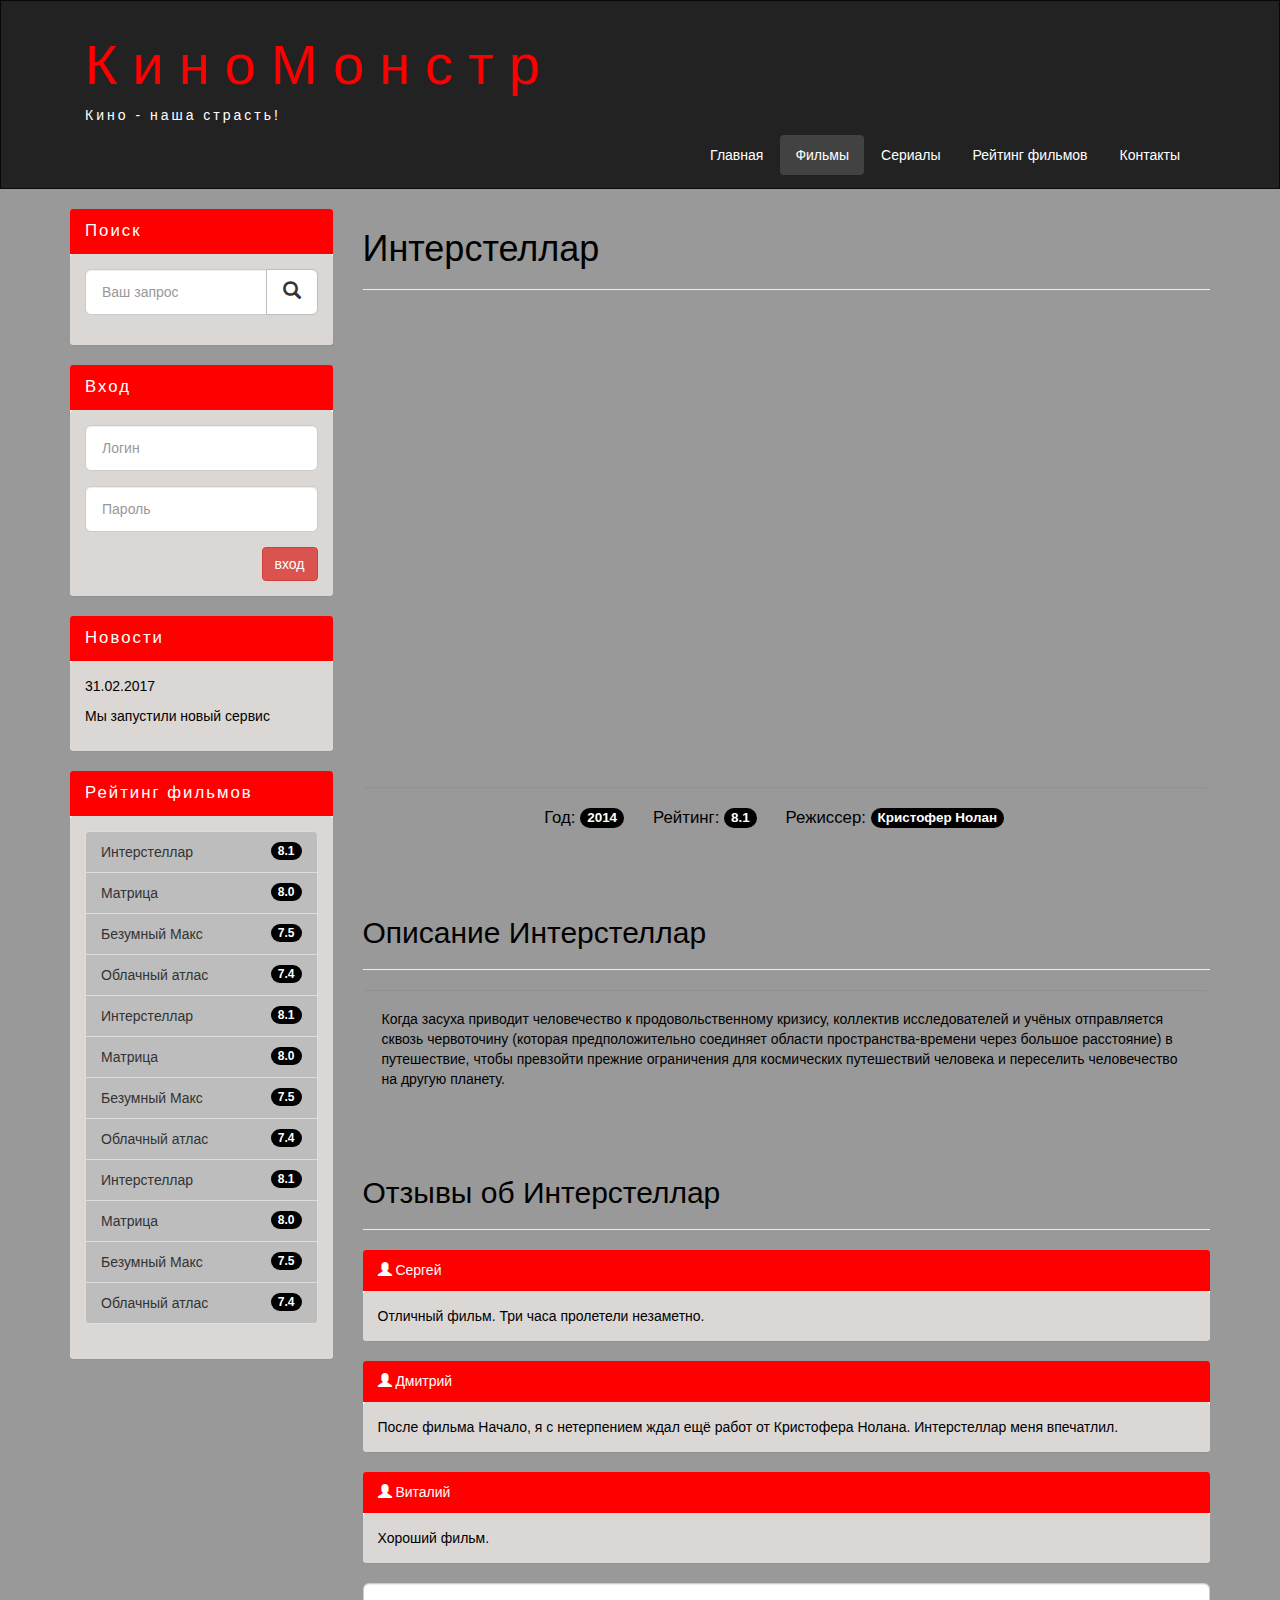
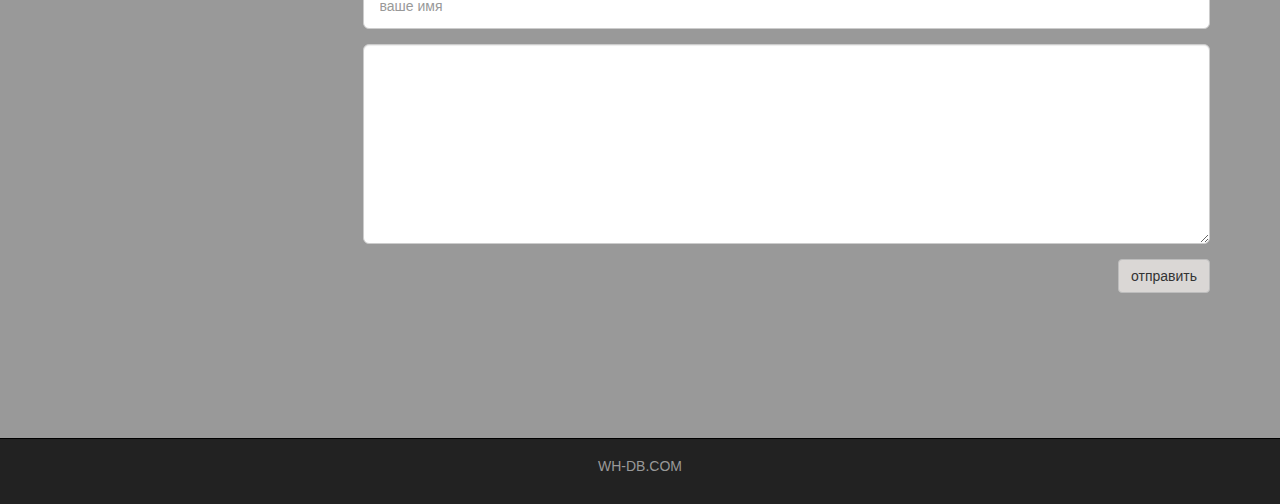
<file: show.html>
<!DOCTYPE html>
<html lang="ru">
  <head>
    <meta charset="utf-8">
    <meta http-equiv="X-UA-Compatible" content="IE=edge">
    <meta name="viewport" content="width=device-width, initial-scale=1">
    <!-- The above 3 meta tags *must* come first in the head; any other head content must come *after* these tags -->
    <title>Интерстеллар-Трейлер</title>

    <!-- Bootstrap -->
    <link href="assets/css/bootstrap.min.css" rel="stylesheet">

    <!-- HTML5 shim and Respond.js for IE8 support of HTML5 elements and media queries -->
    <!-- WARNING: Respond.js doesn't work if you view the page via file:// -->
    <!--[if lt IE 9]>
      <script src="https://oss.maxcdn.com/html5shiv/3.7.3/html5shiv.min.js"></script>
      <script src="https://oss.maxcdn.com/respond/1.4.2/respond.min.js"></script>
    <![endif]-->
    <link rel="stylesheet" href="assets/css/style.css">
    <link rel="icon" href="assets/img/filmstrip_PNG115.png">
  </head>
  <body>
    

    <div class="container-fluid"> <!-- на всю ширину экрана -->
      <div class="row"> <!-- убираем отступы -->
        
        <nav role="navigation" class="navbar navbar-inverse">
          <div class="container">

            <div class="navbar-header header">

              <div class="container">
                
                <div class="row">
                  
                  <div class="col-lg-12">
                    <h1><a href="index.html">КиноМонстр</a></h1>
                    <p>Кино - наша страсть!</p>
                  </div>

                </div>

              </div>

              <button type="button" data-target="#navbarCollapse" data-toggle="collapse" class="navbar-toggle">
                
                <span class="sr-only">Toggle navigation</span>
                <span class="icon-bar"></span>
                <span class="icon-bar"></span>
                <span class="icon-bar"></span>

              </button>

            </div>
            
            <div id="navbarCollapse" class="collapse navbar-collapse navbar-right">
              
              <ul class="nav nav-pills"> <!-- выстраивает пункты меню по горизонтали -->
                <li> <a href="index.html">Главная</a> </li>
                <li class="active"> <a href="films.html">Фильмы</a> </li>       
                <li> <a href="#">Сериалы</a> </li>
                <li> <a href="rating.html">Рейтинг фильмов</a> </li>
                <li> <a href="contact.html">Контакты</a> </li> <!-- чтобы создать 5 элементов Li можно пиcать Li*5 нажать tab-->
              </ul>

            </div>

          </div>
        </nav>

      </div>
    </div>


    <div class="wrapper">
      
      <div class="container">
        
        <div class="row">
          
          <div class="col-lg-9 col-lg-push-3"> 

            <form role="search" class="visible-xs"> <!--отображать на маленьких экранах только-->
              <div class="form-group">
                <div class="input-group">
                  <input type="search" class="form-control input-lg" placeholder="Ваш запрос">
                  <div class="input-group-btn">
                    <button class="btn btn-default btn-lg" type="submit"><i class="glyphicon glyphicon-search"></i></button>
                  </div>
                </div>
              </div>
            </form> 

            <h1>Интерстеллар</h1>
            <hr>

            <div class="embed-responsive embed-responsive-16by9">
              <iframe class="embed-responsive-item" src="https://www.youtube.com/embed/xHGRCBV46ik" frameborder="0" allow="accelerometer; autoplay; encrypted-media; gyroscope; picture-in-picture" allowfullscreen></iframe>
            </div>
            <div class="well info-block text-center">
              Год: <span class="badge">2014</span>
              Рейтинг: <span class="badge">8.1</span>
              Режиссер: <span class="badge">Кристофер Нолан</span>
            </div>

            <div class="margin-8"></div> <!-- задаем отступы между блоками -->

            <h2>Описание Интерстеллар</h2>
            <hr>
          
            <div class="well"> <!-- эффект вставки -->
              Когда засуха приводит человечество к продовольственному кризису, коллектив исследователей и учёных отправляется сквозь червоточину (которая предположительно соединяет области пространства-времени через большое расстояние) в путешествие, чтобы превзойти прежние ограничения для космических путешествий человека и переселить человечество на другую планету.
            </div>

            <div class="margin-8"></div>

            <h2>Отзывы об Интерстеллар</h2>
            <hr>

            <div class="panel panel-info">
              <div class="panel-heading"><i class="glyphicon glyphicon-user"></i> <span>Сергей</span> </div>
              <div class="panel-body">
                Отличный фильм. Три часа пролетели незаметно.
              </div>
            </div>

            <div class="panel panel-info">
              <div class="panel-heading"><i class="glyphicon glyphicon-user"></i> <span>Дмитрий</span> </div>
              <div class="panel-body">
                После фильма Начало, я с нетерпением ждал ещё работ от Кристофера Нолана. Интерстеллар меня впечатлил.
              </div>
            </div>

            <div class="panel panel-info">
              <div class="panel-heading"><i class="glyphicon glyphicon-user"></i> <span>Виталий</span> </div>
              <div class="panel-body">
                Хороший фильм.
              </div>
            </div>

            <form>
              <div class="form-group">
                <input type="text" placeholder="ваше имя" class="form-control input-lg">
              </div>
              <div class="form-group">
                <textarea class="form-control"></textarea>
              </div>
              <button class="btn btn-default pull-right">отправить</button>
            </form>

            <div class="margin-8 clear"></div>
           
          </div> 

          <div class="col-lg-3 col-lg-pull-9">
            
            <div class="panel panel-info hidden-xs"><!--скрывать на маленьких экранах-->
              <div class="panel-heading"><div class="sidebar-header">Поиск</div></div>
              <div class="panel-body">
                <form role="search">
                  <div class="form-group">
                    <div class="input-group">
                      <input type="search" class="form-control input-lg" placeholder="Ваш запрос">
                      <div class="input-group-btn">
                        <button class="btn btn-default btn-lg" type="submit"><i class="glyphicon glyphicon-search"></i></button>
                      </div>
                    </div>
                  </div>
                </form> 
              </div>
            </div>

            <div class="panel panel-info">
              <div class="panel-heading"><div class="sidebar-header">Вход</div></div>
              <div class="panel-body">

                <form role="form">
                  <div class="form-group">
                    <input type="text" class="form-control input-lg" placeholder="Логин">
                  </div>
                  <div class="form-group">
                    <input type="password" class="form-control input-lg" placeholder="Пароль">
                  </div>
                  <button type="submit" class="btn btn-danger pull-right">вход</button>
                </form>

              </div>
            </div>

            <div class="panel panel-info">
              <div class="panel-heading"><div class="sidebar-header">Новости</div></div>
              <div class="panel-body">
                <p>31.02.2017</p>
                <p>Мы запустили новый сервис</p>
              </div>
            </div>

            <div class="panel panel-info">
              <div class="panel-heading"><div class="sidebar-header">Рейтинг фильмов</div></div>
              <div class="panel-body">

                <ul class="list-group">

                  <li class="list-group-item list-group-item-warning"><!--warning,info,danger,success-->
                    <span class="badge">8.1</span>
                    <a href="show.html">Интерстеллар</a>
                  </li>

                  <li class="list-group-item list-group-item-warning">
                    <span class="badge">8.0</span>
                    <a href="#">Матрица</a>
                  </li>

                  <li class="list-group-item list-group-item-warning">
                    <span class="badge">7.5</span>
                    <a href="#">Безумный Макс</a>
                  </li>

                  <li class="list-group-item list-group-item-warning">
                    <span class="badge">7.4</span>
                    <a href="#">Облачный атлас</a>
                  </li>

                  <li class="list-group-item list-group-item-warning"><!--warning,info,danger,success-->
                    <span class="badge">8.1</span>
                    <a href="#">Интерстеллар</a>
                  </li>

                  <li class="list-group-item list-group-item-warning">
                    <span class="badge">8.0</span>
                    <a href="#">Матрица</a>
                  </li>

                  <li class="list-group-item list-group-item-warning">
                    <span class="badge">7.5</span>
                    <a href="#">Безумный Макс</a>
                  </li>

                  <li class="list-group-item list-group-item-warning">
                    <span class="badge">7.4</span>
                    <a href="#">Облачный атлас</a>
                  </li>

                  <li class="list-group-item list-group-item-warning"><!--warning,info,danger,success-->
                    <span class="badge">8.1</span>
                    <a href="#">Интерстеллар</a>
                  </li>

                  <li class="list-group-item list-group-item-warning">
                    <span class="badge">8.0</span>
                    <a href="#">Матрица</a>
                  </li>

                  <li class="list-group-item list-group-item-warning">
                    <span class="badge">7.5</span>
                    <a href="#">Безумный Макс</a>
                  </li>

                  <li class="list-group-item list-group-item-warning">
                    <span class="badge">7.4</span>
                    <a href="#">Облачный атлас</a>
                  </li>

                </ul>

              </div>
            </div>

          </div> 

        </div>

      </div>

      <div class="clear"></div>

    </div>

    <footer>
      
      <div class="container">
        <p class="text-center"> <a href="http://ru.wh-db.com" target="blank">WH-DB.COM</a> </p>
      </div>

    </footer>
    


    <!-- jQuery (necessary for Bootstrap's JavaScript plugins) -->
    <script src="https://ajax.googleapis.com/ajax/libs/jquery/1.12.4/jquery.min.js"></script>
    <!-- Include all compiled plugins (below), or include individual files as needed -->
    <script src="assets/js/bootstrap.min.js"></script>
  </body>
</html>
</file>
<file: assets/css/style.css>
body {
	background-color: #999;                /* отсебятина */
	color: #000000;
}

a {
	color: #333;
}

.header a, a:hover {
	color: #ff0000; /*#f0ad4e;*/
	text-decoration: none;
}

.header h1 {
	letter-spacing: 15px;                 /*межбуквенный интервал*/
	font-size: 400%; /*300%*/
}

.header p {
	color: white !important;
	font-size: 100%; /*90%;*/
	letter-spacing: 3px;
}

.nav-pills>li.active>a, .nav-pills>li.active>a:focus, .nav-pills>li.active>a:hover {
	color: #fff;
	background-color: /*#337ab7;*/ /*#346270;*/ #424242;
}

.nav-pills>li>a {
	color: #fff;
}

.nav-pills>li>a:hover {
	background-color: /*#346270;*/ #424242;
}

.navbar-inverse {
    padding: 1%;
    border-radius: 0; 
}

@media (max-width: 767px) {
	.nav-pills>li {
		float: none;
	}

	.nav-pills {
		text-align: center;
	}

	.header h1 {
		font-size: 280%;
		letter-spacing: 5px;
	}

	.header {
		text-align: center;
	}
}

.clear {
	clear: both;
	height: 63px;
}

.wrapper {
	min-height: 100%;
}

html, body {
	height: 100%;
}

.films_block {
	text-align: center;
}

.films_block img {
	margin-bottom: 5%;
	border-radius: 5px;
	border: solid 5px #dad7d5;
	width: 100%;
}

.film_label {
	padding: 2%;
	margin-bottom: 4%;
}

.margin-8 {
	margin-top: 8%;  /* отступ между блоками */
}

.panel {
	border: none;
}

.panel-body {
	background-color: #dad7d5; /*#f9f9f9;*/
	border-radius: 4px;      /* отсебятина */ 
}

.panel-info>.panel-heading {
	background-color: #ff0000; /*#f0ad4e;*/
	color: white;
	border-color: transparent;
}

.sidebar-header {
	font-size: 120%;
	letter-spacing: 2px;
}

.form-control {
	font-size: 14px; 
	border-radius: 6px;        /* отсебятина */
}

.input-lg {
	font-size: 14px;
}

.list-group-item-warning {
	color: #BDBDBD;/*#8a6d3b;*/
	background-color: #BDBDBD;/*#f9f9f9;*/
}

.badge {
	background-color: #000000;
}

.well {
	background-color: #999999;  /*отсебятина*/
	border: none;
}

.info-block {
	font-size: 120%;
}

.info-block .badge {
	font-size: 80%;
}

.info-block span {
	margin-right: 3%;
}

textarea.form-control {
	height: 200px;
}

.btn-default {                       /*отсебятина для кнопок читать, отправить, вход*/
	background-color: #dad7d5;
	border-color: #bdbdbd;
}

.btn-default.btn-lg {              /* отсебятина для инпута с лупой*/
	background-color: #fff;
	border-color: #bdbdbd;
}

.table tbody>tr>td.vert-align {
	vertical-align: middle;
}

.table-striped>tbody>tr:nth-of-type(odd) {
	background-color: /*transparent;/*#999999*/    /*отсебятина*/
}

footer {
	color: #666;
	background: #222;
	padding: 17px 0 18px 0;
	border-top: 1px solid #000;
}

footer a {
	color: #999;
}

footer a:hover {
	color: #efefef;
}
</file>
